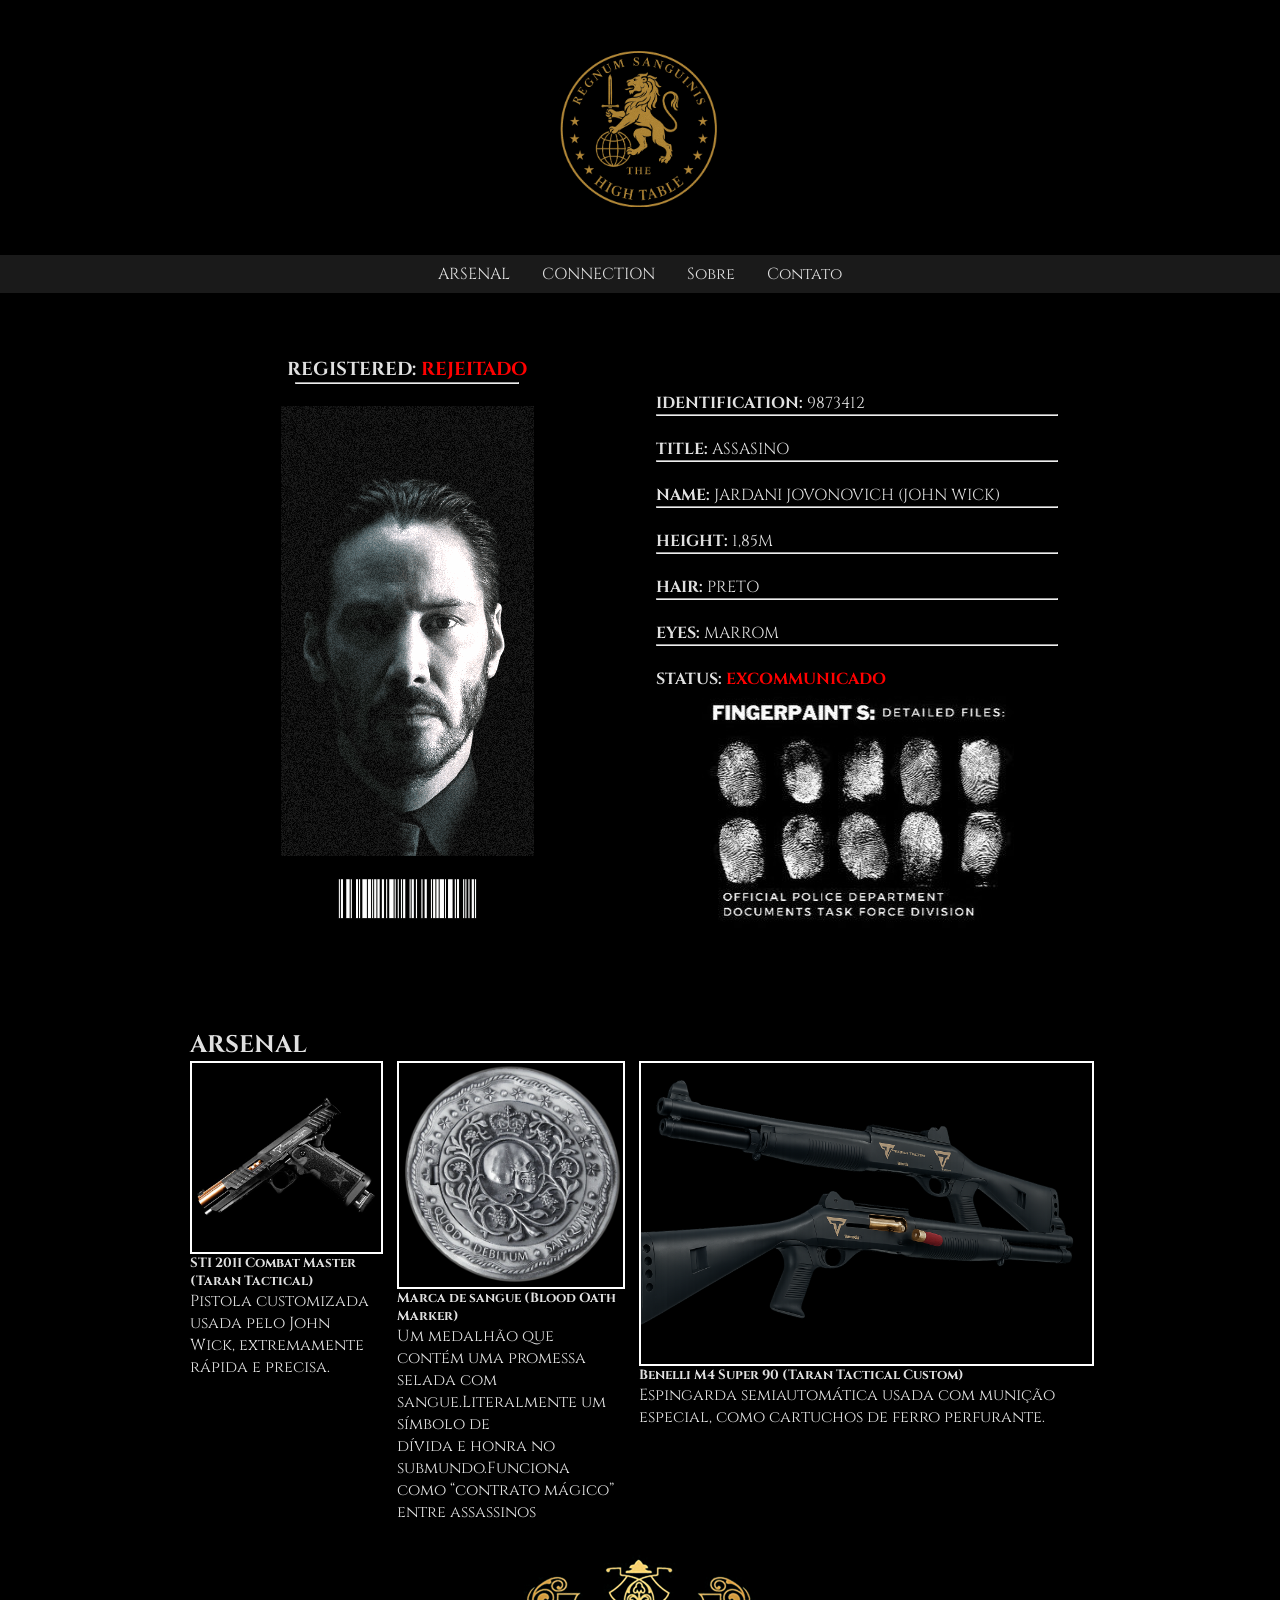
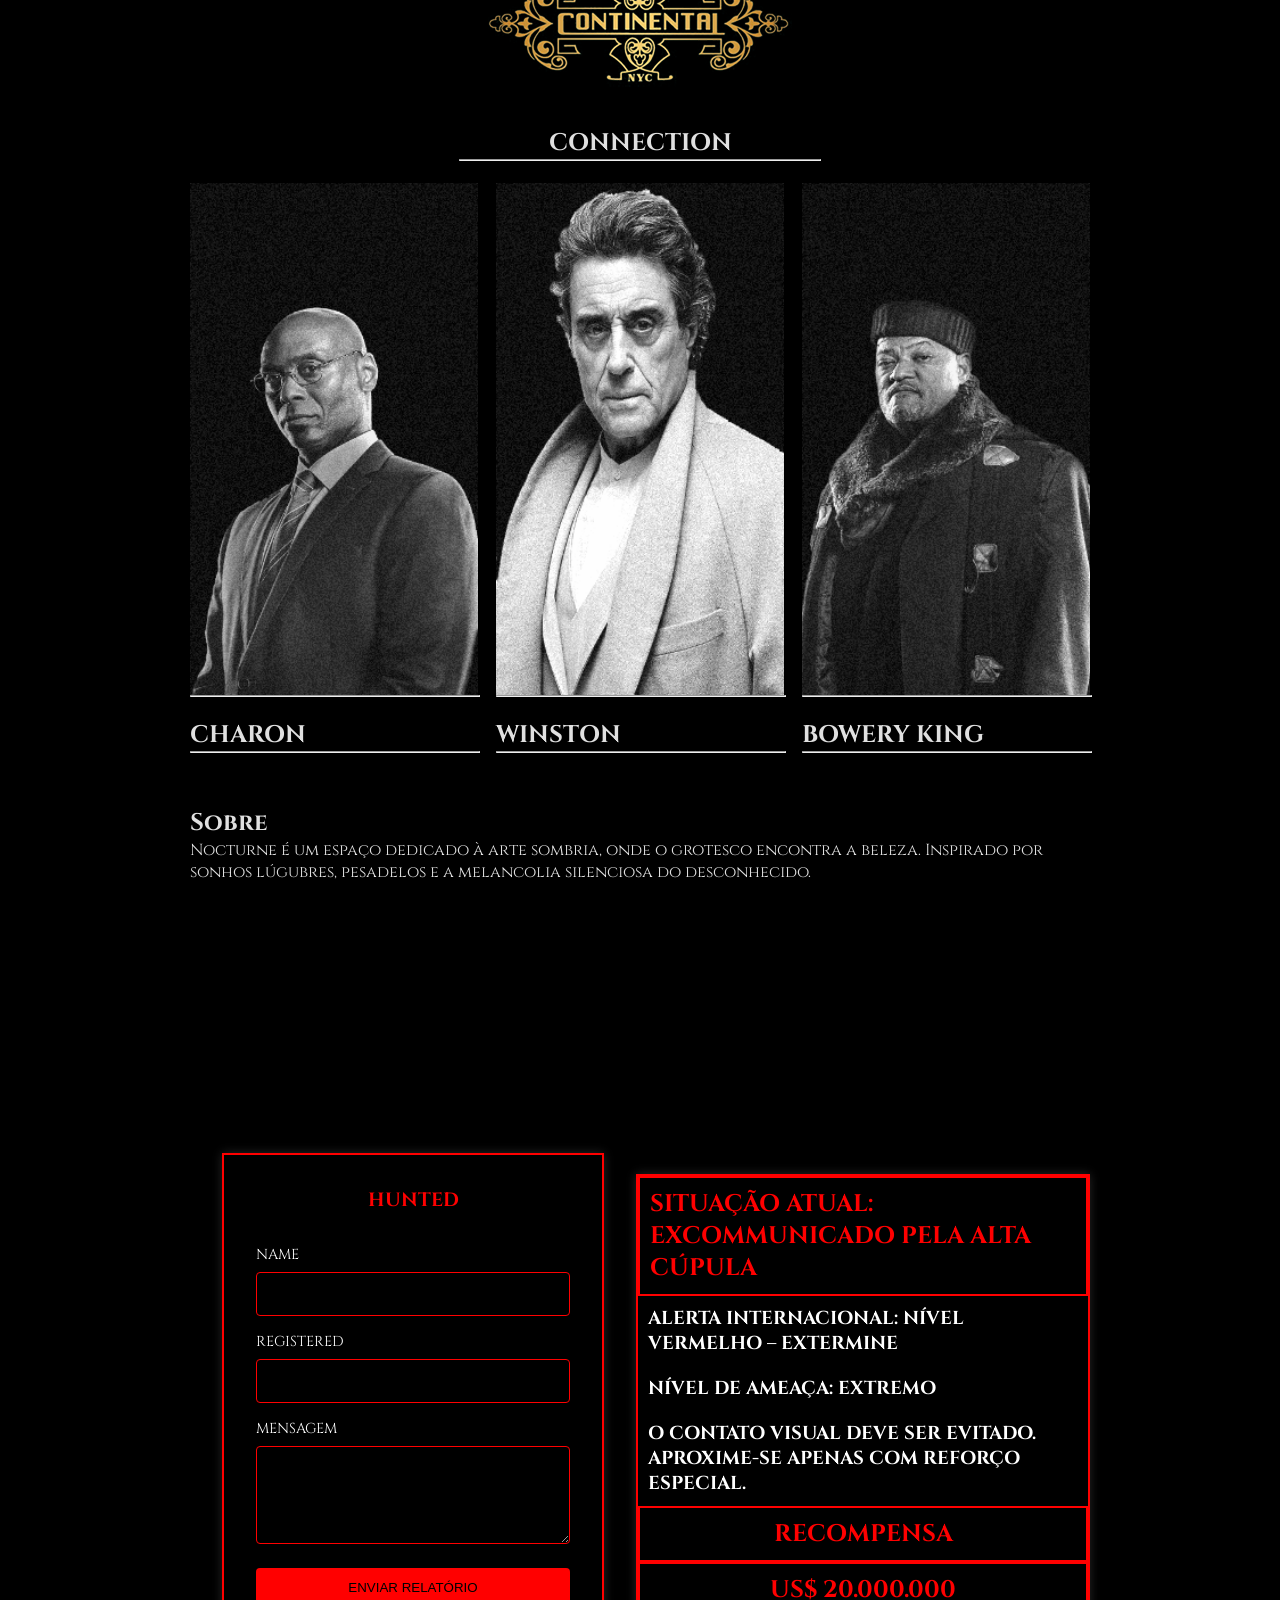
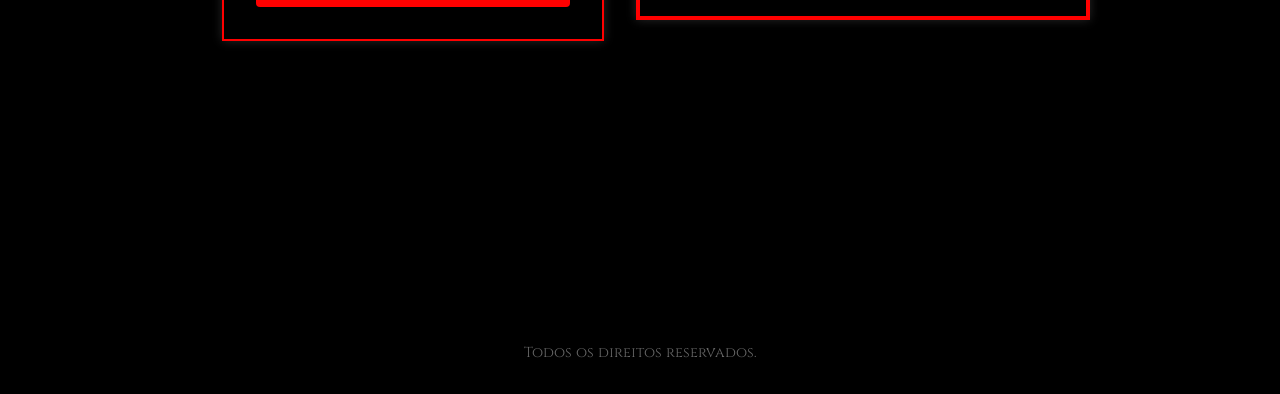
<file: index.html>
<html lang="pt-br">

<head>
  <meta charset="UTF-8">
  <meta name="viewport" content="width=device-width, initial-scale=1.0">
  <title>EXCOMMUNICADO</title>
  <link href="https://fonts.googleapis.com/css2?family=Cinzel&family=UnifrakturCook:wght@700&display=swap"
    rel="stylesheet">
  <link rel="stylesheet" href="style.css">
</head>

<body class="background">
  <div class="overlay">
    <!-- Inicio da Pagina -->
    <header>
      <img style="width: 10rem;" src="assets/Img/altaCup.png">
    </header>
    <nav>
      <a href="#arsenal_id">ARSENAL</a>
      <a href="#connection">CONNECTION</a>
      <a href="#sobre">Sobre</a>
      <a href="#contato">Contato</a>
    </nav>
    <!----------------------->

    <!-- INFORMAÇÃO DO PERSONAGEM-->
    <section class="perfil">
      <article class="foto_perfil">

        <h1><b>REGISTERED: <b style="color: red;"> REJEITADO</b> </b></h1>
        <hr style="width: 60%; color: white;">
        <br>
        <img src="assets/gif/john.gif" alt="">
        <img class="img_perfil2" src="assets/Img/cod.jpg" alt="">
        <br>

      </article>

      <article class="inf_perfil">
        <div class="inf1">

          <div>
            <p><b>IDENTIFICATION: </b> 9873412</p>
          </div>
          <hr style="width: 400px; color: white;">
          <br>
          <div>
            <p><b>TITLE: </b> ASSASINO</p>
          </div>
          <hr style="width: 400px; color: white;">
          <br>
          <div>
            <p><b>NAME: </b> JARDANI JOVONOVICH (JOHN WICK)</p>
          </div>
          <hr style="width: 400px; color: white;">
          <br>
          <div>
            <p><b>HEIGHT: </b> 1,85M</p>
          </div>
          <hr style="width: 400px; color: white;">
          <br>
          <div>
            <p><b>HAIR: </b> PRETO </p>
          </div>
          <hr style="width: 400px; color: white;">
          <br>
          <div>
            <p><b>EYES: </b> MARROM </p>
          </div>
          <hr style="width: 400px; color: white;">
          <br>
          <div>
            <p><b>STATUS:</b><b style="color: red;"> EXCOMMUNICADO </b></p>
          </div>
        </div>
        <div class="inf_perfil2">

          <div class="inf2_1"><img src="assets/Img/digital.jpg" alt=""></div>
        </div>
      </article>

    </section>
    <!----------------------->
    <section id="arsenal_id" class="arsenal_section">
      <h2>ARSENAL</h2>
      <div class="arsenal">

        <div class="card">
          <img class="card-img" src="assets/Img/arsenal/pistola1.png" alt="">
          <div class="card-body">
            <h5 class="card-title">STI 2011 Combat Master (Taran Tactical)</h5>
            <p class="card-text">Pistola customizada usada pelo John Wick, extremamente rápida e precisa.</p>
          </div>
        </div>

        <div class="card2">
          <img class="card-img" src="assets/Img/arsenal/BloodOath-product1.webp">
          <div class="card-body">
            <h5 class="card-title">Marca de sangue (Blood Oath Marker)</h5>
            <p class="card-text">Um medalhão que contém uma promessa selada com sangue.Literalmente um símbolo de</p>
            <p> dívida e honra no submundo.Funciona como “contrato mágico” entre assassinos</p>

          </div>
        </div>

        <div class="card3">
          <img class="card-img" src="assets/Img/arsenal/arma3.png" alt="Card image cap">
          <div class="card-body">
            <h5 class="card-title">Benelli M4 Super 90 (Taran Tactical Custom)</h5>
            <p class="card-text">Espingarda semiautomática usada com munição especial, como cartuchos de ferro
              perfurante.
            </p>

          </div>
        </div>
      </div>
    </section>

    <section id="connection">
      <div class="section3_inf1">
        <img src="assets/Img/nyc.png" alt="">
        <h1 class="titulo_con"><b>CONNECTION</b></h1>
        <hr style="width: 40%; color: white;">
        <br>
      </div>
      <div class="inf2_afiliacao">

        <div class="afilImg">
          <img src="assets/gif/charon.gif" alt="">
          <hr style="width: 100%; color: white;">
          <br>
          <h1><b>CHARON</b></h1>
          <hr style="width: 100%; color: white;">
          <br>
        </div>

        <div class="afilImg">
          <img src="assets/gif/wiston.gif" alt="">
          <hr style="width: 100%; color: white;">
          <br>
          <h1><b>WINSTON</b></h1>
          <hr style="width: 100%; color: white;">
          <br>
        </div>

        <div class="afilImg">
          <img class="" src="assets/gif/king.gif" alt="">
          <hr style="width: 100%; color: white; font-size: 30px;">
          <br>
          <h1><b>BOWERY KING</b> </h1>
          <hr style="width: 100%; color: white;">
          <br>
        </div>

      </div>

    </section>

    <section class="sobre">
      <h2>Sobre</h2>
      <p>Nocturne é um espaço dedicado à arte sombria, onde o grotesco encontra a beleza. Inspirado por sonhos lúgubres,
        pesadelos e a melancolia silenciosa do desconhecido.</p>
    </section>

    <section class="section_form">
      <article>

        <div class="confidential_form">
          <form class="form_cont">

            <h2 class="title">HUNTED</h2>

            <label for="name">NAME</label>
            <input type="text" id="name" name="name" required>

            <label for="email">REGISTERED </label>
            <input type="email" id="email" name="email" required>

            <label for="message">MENSAGEM</label>
            <textarea class="message" name="message" rows="4" ></textarea>

            <button class="button" type="submit">ENVIAR RELATÓRIO</button>
          </form>
        </div>

      </article>
      <div class="recompensa">
        <div>
          <h1>SITUAÇÃO ATUAL: EXCOMMUNICADO PELA ALTA CÚPULA</h1>
        </div>
        <div>
          <h3>ALERTA INTERNACIONAL: NÍVEL VERMELHO – EXTERMINE</h3>
          <h3>NÍVEL DE AMEAÇA: EXTREMO</h3>
          <h3>O CONTATO VISUAL DEVE SER EVITADO. APROXIME-SE APENAS COM REFORÇO ESPECIAL.</h3>
        </div>
        <div>
          <h1>RECOMPENSA</h1>
        </div>
        <div>
          <h1>US$ 20.000.000</h1>
        </div>
      </div>
    </section>

    <footer>
      <p>Todos os direitos reservados.</p>
    </footer>
  </div>
</body>

</html>
</file>
<file: style.css>
* {
    padding: 0;
    margin: 0;

}

body {
    margin: 0;
      
   
    background-size: cover;
    background-repeat: no-repeat;
    color: #e0e0e0;
    font-family: 'Cinzel', serif;

    
}
.background {
  
  background-image: url(assets/Img/background.jpeg) ;
  background-size: cover;
  background-position: center;
  
  
}

.overlay {
  
  background-color: rgb(0, 0, 0); 
}
/*///////// NAV ///////// */
header {

    background: #000;
    text-align: center;
    padding: 3rem 1rem;
}

header h1 {
    font-family: 'UnifrakturCook';
    font-size: 3rem;
    color: rgb(173, 131, 52);
    margin: 0;
}

header>p {
    margin-top: 1rem;
    font-size: 1.2rem;
    color: #ccc;
}

nav {

    display: flex;
    justify-content: center;
    background-color: #1a1a1a;
    padding: 0.5rem;
}

nav a {
    color: #e0e0e0;
    text-decoration: none;
    margin: 0 1rem;
}

nav a:hover {
    color: rgb(173, 131, 52);
}

/*/////////////////////// */
/*//////////section ///////////// */

section {

    max-width: 900px;
    margin: 2rem auto;
    padding: 0 1rem;
}

/*////////////////////////// */
/*//////////SECTION _PERFIL ///////////// */

.perfil {

    display: flex;
    flex-direction: row;
}

.foto_perfil {
    display: flex;
    justify-content: center;
    align-items: center;
    margin: 2rem;
    padding: 0;

}

.img_perfil2 {
    width: 50%;
}

/*//part2 do perfil, informação /*/
article {
    display: flex;
    flex-direction: column;
    flex: 1;
    width: 50%;

}

.inf_perfil {
    display: flex;
    justify-content: center;
    align-items: center;
    margin: 2rem;
    padding: 0;
}

/*////////////////////////// */

/*///////////// ARSENAL ///////////// */


.arsenal {
    display: flex;
    flex-direction: row;
    justify-content: space-around;
    gap: 2%;
}

.arsenal img {
    width: 100%;
    border: 2px solid #ffffff;

    transition: transform 0.3s;
}




/*////////////////////////////// */

/*////////////// section conetion//////////////// */


.section3_inf1 {

    display: flex;
    flex-direction: column;
    justify-content: center;
    align-items: center;
}

.section3_inf1>h1 {
    margin-top: 40px;
}

.section3_inf2 {

    display: flex;
    flex-direction: row;
    justify-content: center;
    align-items: center;

}

.inf2_afiliacao {

    display: flex;
    justify-content: center;
    flex-direction: row;
    gap: 2%;
    width: auto;




}

.afilImg {

    display: flex;
    flex-direction: column;
    flex: auto;


}

.inf2_afiliacao> afil_img >h1 {
    font-size: 20px;
}

/*/////////////////////////*/

/*/////////////form ///////////*/
.section_form {
    
    
    display: flex;
    flex-direction: row;
    justify-content: center;
    align-items: center;
    

}

.confidential_form {
  display: flex;
  justify-content: center;
  align-items: center;
  min-height: 100vh;
  padding: 2rem;
  background: rgba(0, 0, 0, 0.7);
}

.form_cont {
  background-color: #000000;
  border: 2px solid #f00; /* vermelho "confidencial" */
  padding: 2rem;
  max-width: 420px;
  width: 100%;
  
  box-shadow: 0 0 10px rgb(39, 39, 39);

}

.title {
  color: #f00;
  text-align: center;
  margin-bottom: 2rem;
  font-size: 1.2rem;
}

.form_cont > label {
  
  display: block;
  margin-bottom: 0.5rem;
  margin-top: 1rem;
  font-size: 0.9rem;

  color: #ffffff;
}

.form_cont input, textarea {

  width: 100%;
  background: #000;
  color: #fff;
  border: 1px solid #f00;
  padding: 0.75rem;
  font-family: 'Share Tech Mono', monospace;
  border-radius: 4px;
  font-size: 1rem;
  
}



.button {
  margin-top: 1.5rem;
  width: 100%;
  background: #f00;
  color: #000;
  padding: 0.75rem;
  border: none;
  border-radius: 4px;
  cursor: pointer;
  
}

.button:hover {
  background: #ff3333;
}

.recompensa {

    display: flex;
    flex-direction: column;
    border: 2px solid red;
    width: 50%;
    box-shadow: 0 0 10px rgb(39, 39, 39);
}

.recompensa>div>h1 {
    border: 2px solid red;
    display: flex;
    color: red;
    justify-content: center;
    align-items: center;
    padding: 10px;
}

.recompensa>div>h3 {
    display: flex;
    color: rgb(255, 255, 255);
    justify-content: start;
    align-items: center;
    padding: 10px;
}




/*/////////////////////////*/

footer {
    text-align: center;
    padding: 2rem 1rem;
    background-color: #000;
    font-size: 0.9rem;
    color: #666;
}
</file>
